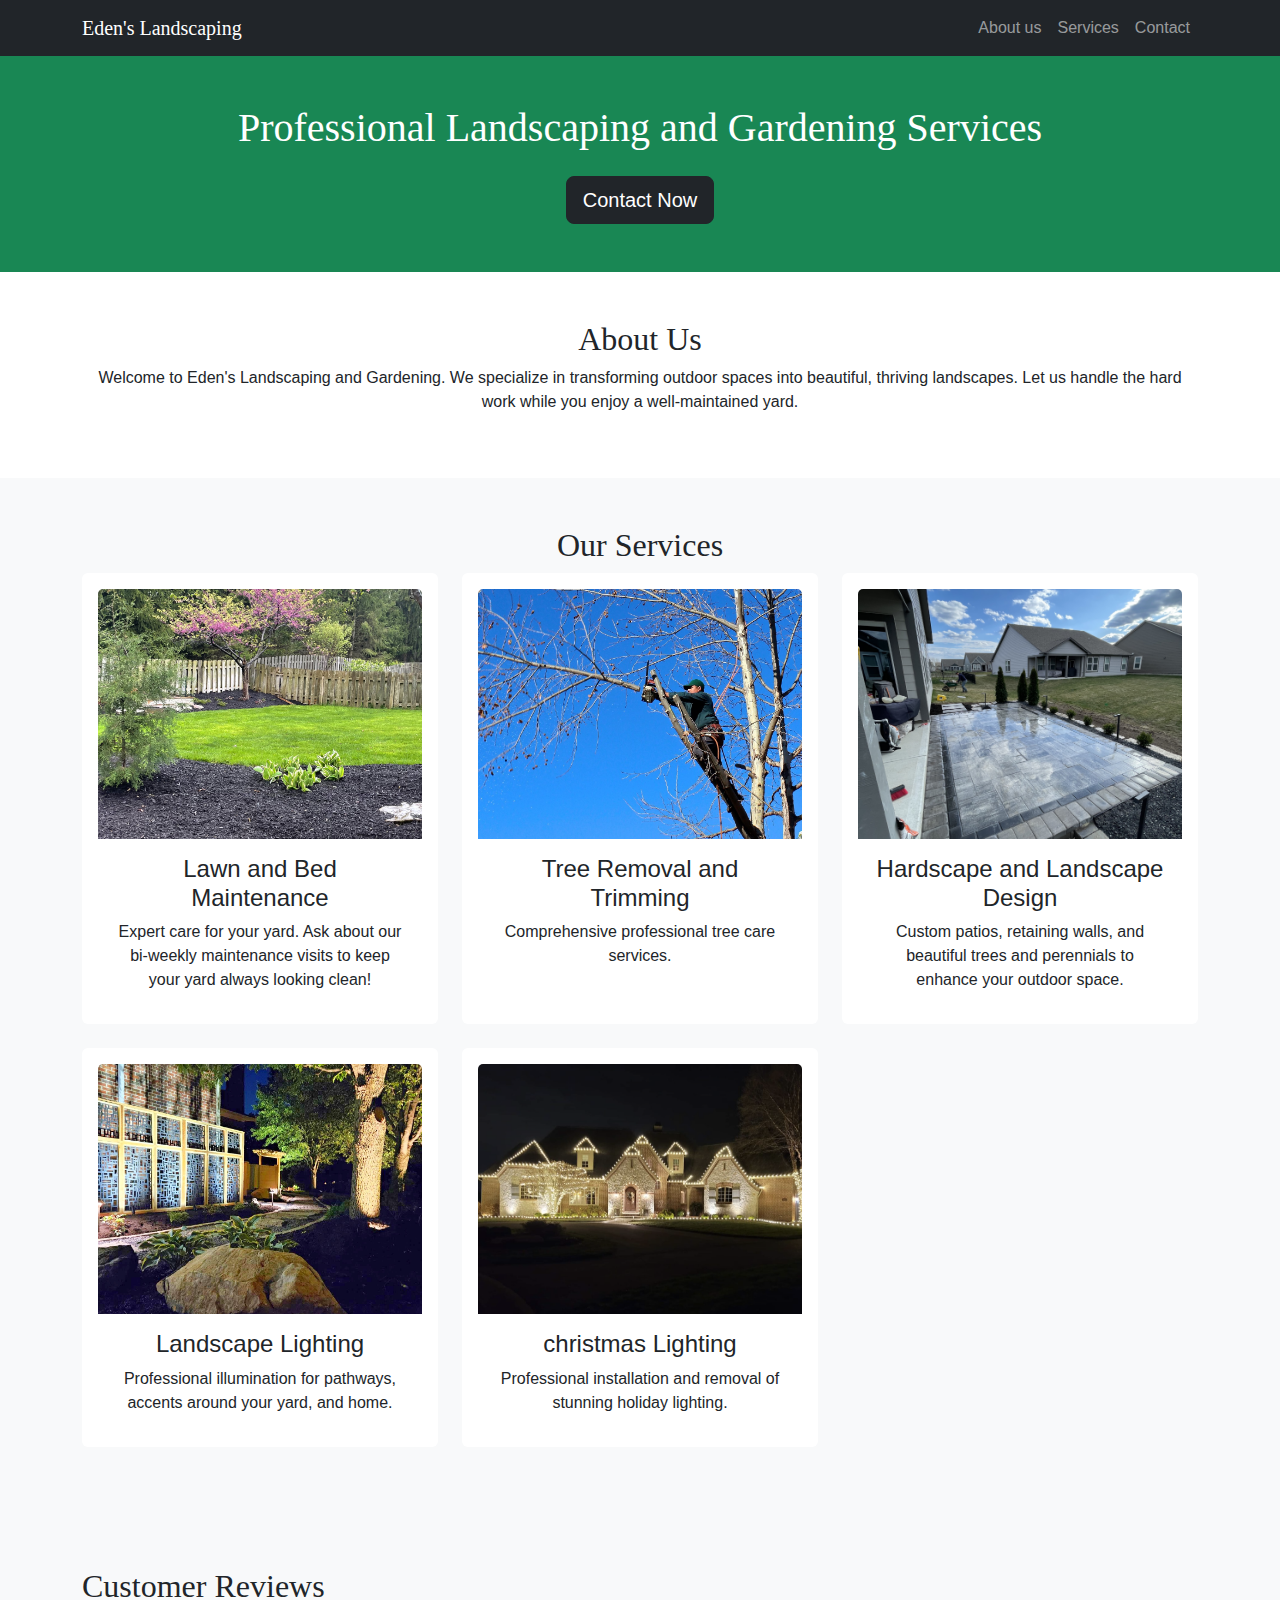
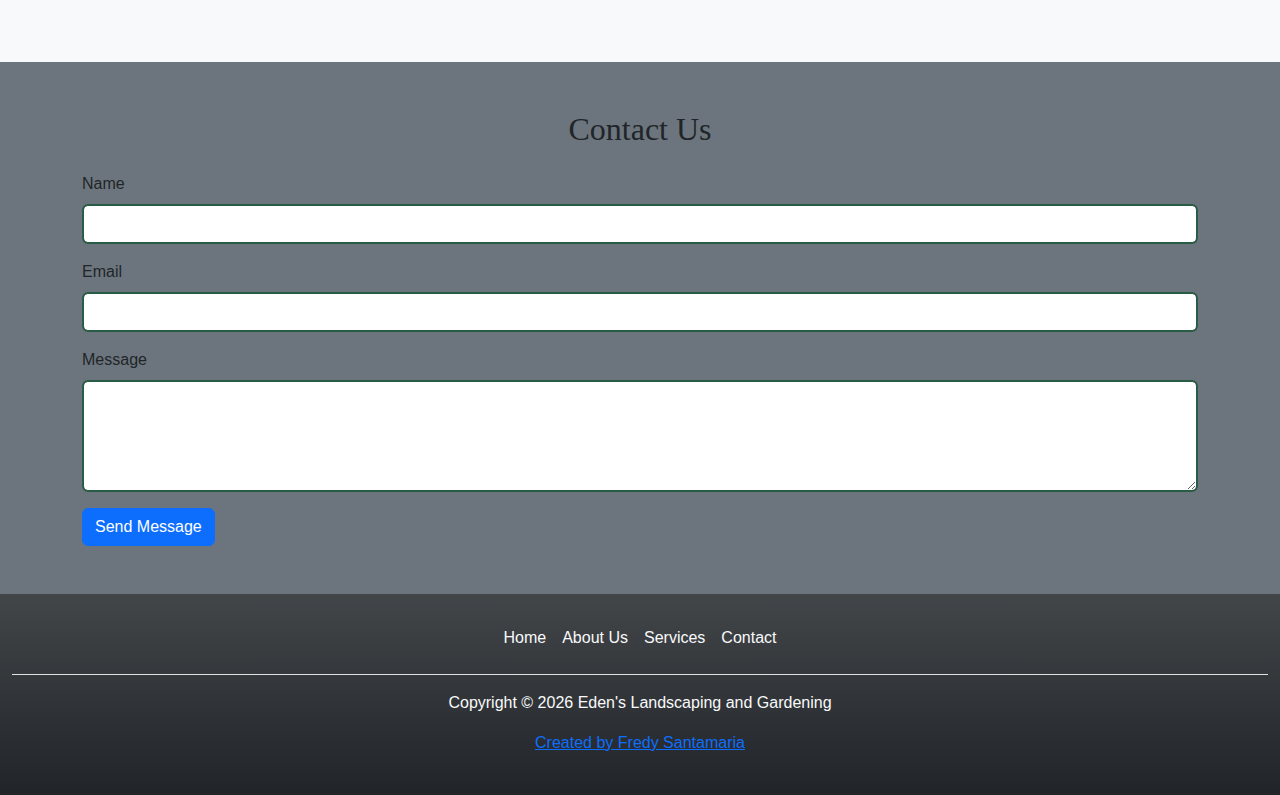
<file: index.html>
<!DOCTYPE html>
<html lang="en">
<head>
    <meta charset="UTF-8">
    <meta name="viewport" content="width=device-width, initial-scale=1.0">
    <link rel="stylesheet" href="https://cdn.jsdelivr.net/npm/bootstrap@5.3.0/dist/css/bootstrap.min.css" />
    <title>Eden's Landscaping and Gardening</title>
    <link rel="stylesheet" href="resources/css/style.css">
</head>
<body>
    <header class="bg-success text-white text-center pb-5" id="header">
        <nav class="navbar navbar-expand-lg navbar-dark navbar-fixed-top bg-dark">
            <div class="container">
                <a href="#" class="navbar-brand">Eden's Landscaping</a>
                <button class="navbar-toggler" type="button" data-bs-toggle="collapse" data-bs-target="#navbar-nav" aria-expanded="false" aria-label="Toggle navigation">
                    <span class="navbar-toggler-icon"></span>
                </button>
                <div class="collapse navbar-collapse" id="navbar-nav">
                    <ul class="navbar-nav ms-auto">
                        <li class="nav-item"><a href="#about-us" class="nav-link">About us</a></li>
                        <li class="nav-item"><a href="#services" class="nav-link">Services</a></li>
                        <li class="nav-item"><a href="#contact" class="nav-link">Contact</a></li>
                    </ul>
                </div>
            </div>
        </nav>
        <div class="container mt-5">
            <h1>Professional Landscaping and Gardening Services</h1>
            <a class="btn btn-dark btn-lg mt-3" href="#contact">Contact Now</a>
        </div>
    </header>

    <section class="py-5" id="about-us">
        <div class="container">
            <h2 class="text-center">About Us</h2>
            <p class="text-center">
                Welcome to Eden's Landscaping and Gardening. We specialize in
                transforming outdoor spaces into beautiful, thriving landscapes. Let
                us handle the hard work while you enjoy a well-maintained yard.
            </p>
        </div>
    </section>

    <section class="py-5 bg-light" id="services">
        <div class="container">
            <h2 class="text-center">Our Services</h2>
            <div class="row text-center">
                <div class="col-md-4 pb-4">
                    <div class="card p-3 border-success h-100">
                        <img src="resources/img/lawn_and_bed_maintenance.JPG" alt="Lawn Mower Image" class="card-img-top">
                        <div class="card-body">
                            <h4 class="card-title">Lawn and Bed Maintenance</h4>
                            <p class="card-text">Expert care for your yard. Ask about our bi-weekly maintenance visits to keep your yard always looking clean!</p>
                        </div>
                    </div>
                </div>
                <div class="col-md-4 pb-4">
                    <div class="card p-3 border-success h-100">
                        <img src="resources/img/tree-trimming.jpg" alt="Lawn Mower Image" class="card-img-top">
                        <div class="card-body">
                            <h4 class="card-title">Tree Removal and Trimming</h4>
                            <p class="card-text">Comprehensive professional tree care services.</p>
                        </div>
                    </div>
                </div>
                <div class="col-md-4 pb-4">
                    <div class="card p-3 border-success h-100">
                        <img src="resources/img/hardscaping.jpg" alt="Lawn Mower Image" class="card-img-top">
                        <div class="card-body">
                            <h4 class="card-title">Hardscape and Landscape Design</h4>
                            <p class="card-text">Custom patios, retaining walls, and beautiful trees and perennials to enhance your outdoor space.</p>
                        </div>
                    </div>
                </div>
                <div class="col-md-4 pb-4">
                    <div class="card p-3 border-success h-100">
                        <img src="resources/img/landscape_lighting.jpg" alt="Lawn Mower Image" class="card-img-top">
                        <div class="card-body">
                            <h4 class="card-title">Landscape Lighting</h4>
                            <p class="card-text">Professional illumination for pathways, accents around your yard, and home.</p>
                        </div>
                    </div>
                </div>
                <div class="col-md-4 pb-4">
                    <div class="card p-3 border-success h-100">
                        <img src="resources/img/christmas_lighting.PNG" alt="Lawn Mower Image" class="card-img-top">
                        <div class="card-body">
                            <h4 class="card-title">christmas Lighting</h4>
                            <p class="card-text">Professional installation and removal of stunning holiday lighting.</p>
                        </div>
                    </div>
                </div>
            </div>
        </div>
    </section>

    <section class="py-5 bg-light" id="reviews">
        <div class="container">
            <h2>Customer Reviews</h2>
            <div id="google-reviews"></div>
        </div>
    </section>

    <section class="py-5 bg-secondary" id="contact">
        <div class="container">
            <h2 class="text-center">Contact Us</h2>
            <form action="#" method="POST" class="mt-4">
                <div class="mb-3">
                    <label for="name" class="form-label">Name</label>
                    <input type="text" class="form-control" name="name" id="name" required />
                </div>
                <div class="mb-3">
                    <label for="email" class="form-label">Email</label>
                    <input type="text" class="form-control" name="email" id="email" required />
                </div>
                <div class="mb-3">
                    <label for="message" class="form-label">Message</label>
                    <textarea class="form-control" name="message" id="message" rows="4" required></textarea>
                </div>
                <button type="submit" class="btn btn-primary">Send Message</button>
            </form>
        </div>
    </section>

    <div class="container-fluid bg-dark bg-gradient">
        <footer class="py-4 bg-dark bg-gradient">
            <ul class="nav justify-content-center border-bottom pb-3 mb-3">
              <li class="nav-item"><a href="#header" class="nav-link px-2 text-light">Home</a></li>
              <li class="nav-item"><a href="#about-us" class="nav-link px-2 text-light">About Us</a></li>
              <li class="nav-item"><a href="#services" class="nav-link px-2 text-light">Services</a></li>
              <li class="nav-item"><a href="#contact" class="nav-link px-2 text-light">Contact</a></li>
            </ul>
            <p class="text-center text-light">Copyright &copy <span id="currentYear"></span> Eden's Landscaping and Gardening</p>
            <p class="text-center">
                <a href="https://www.linkedin.com/in/fredy-santamaria" target="_blank">Created by Fredy Santamaria</a>
            </p>
          </footer>
    </div>
    
    <script src="https://cdn.jsdelivr.net/npm/bootstrap@5.3.0/dist/js/bootstrap.bundle.min.js"></script>
    <script src="resources/js/script.js"></script>
</body>
</html>
</file>
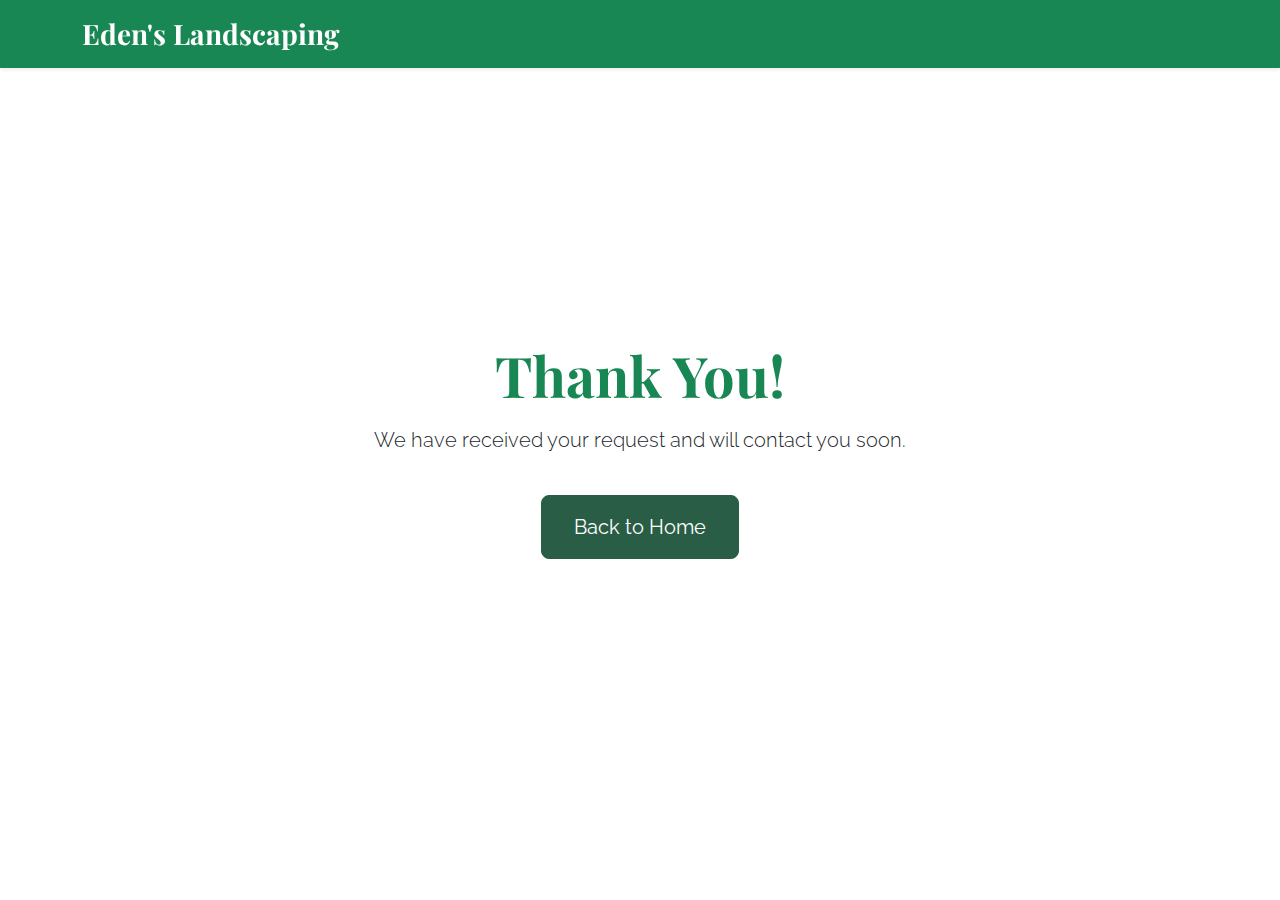
<file: thanks.html>
<!DOCTYPE html>
<html lang="en">
<head>
    <meta charset="UTF-8">
    <meta name="viewport" content="width=device-width, initial-scale=1.0">
    <title>Thank You - Eden's Landscaping</title>
    <link rel="stylesheet" href="https://cdn.jsdelivr.net/npm/bootstrap@5.3.0/dist/css/bootstrap.min.css">
    <link href="https://fonts.googleapis.com/css2?family=Playfair+Display:wght@400;700&family=Raleway:wght@300;400;700&display=swap" rel="stylesheet">
    <link rel="stylesheet" href="resources/css/style.css">
</head>
<body>
    <!-- Navigation -->
    <nav class="navbar navbar-expand-lg navbar-dark fixed-top bg-success shadow-sm">
        <div class="container">
            <a href="index.html" class="navbar-brand fs-3 fw-bold">Eden's Landscaping</a>
        </div>
    </nav>

    <!-- Thank You Section -->
    <section class="d-flex justify-content-center align-items-center vh-100 text-center">
        <div class="container">
            <h1 class="display-4 fw-bold text-success">Thank You!</h1>
            <p class="lead mt-3">We have received your request and will contact you soon.</p>
            <a href="index.html" class="btn btn-success btn-lg mt-4">Back to Home</a>
        </div>
    </section>

    <!-- Bootstrap Script -->
    <script src="https://cdn.jsdelivr.net/npm/bootstrap@5.3.0/dist/js/bootstrap.bundle.min.js"></script>
</body>
</html>
</file>
<file: resources/css/style.css>
:root {
    --primary-green: #2a5d45;
    --secondary-beige: #f4f1ea;
}

html, body {
    overflow-x: hidden;
    max-width: 100vw;
}

body {
    font-family: 'Raleway', sans-serif;
    scroll-behavior: smooth;
}

h1, h2, h3, .navbar-brand {
    font-family: 'Playfair Display', serif;
}

.parallax-header {
    background-image: linear-gradient(rgba(0, 0, 0, 0.6), rgba(0, 0, 0, 0.6)), url('../img/house.jpeg');
    background-size: cover;
    background-position: center;
    background-repeat: no-repeat;
    height: 100vh;
    width: 100%;
    display: flex;
    align-items: center;
    justify-content: center;
}

.py-6 {
    padding: 6rem 0;
}

.navbar {
    transition: all 0.3s ease;
}

.navbar.scrolled {
    background: var(--primary-green) !important;
    box-shadow: 0 2px 10px rgba(0,0,0,0.1);
}

.card {
    transition: transform 0.3s ease;
    border: none;
    overflow: hidden;
}

.card:hover {
    transform: translateY(-10px);
    box-shadow: 0 10px 20px rgba(0,0,0,0.1);
}

.card-img-top {
    height: 250px;
    object-fit: cover;
    transition: transform 0.3s ease;
}

.card:hover .card-img-top {
    transform: scale(1.05);
}

.btn-success {
    background-color: var(--primary-green);
    border-color: var(--primary-green);
    padding: 1rem 2rem;
}

.btn-success:hover {
    background-color: #1f4734;
    border-color: #1f4734;
}

#contact .form-control {
    border: 2px solid var(--primary-green);
}

@media (max-width: 768px) {
    .parallax-header h1 {
        font-size: 2.5rem;
    }
    
    .py-6 {
        padding: 4rem 0;
    }
}

footer .nav-link:hover {
    color: #ddd !important;
}

.btn-outline-success {
    padding-top: 0.75rem; 
    padding-bottom: 0.75rem;
    border-width: 2px;
}

#galleryCarousel {
    height: 70vh;
    background: rgba(0,0,0,0.8);
}

.carousel-inner {
    position: relative;
}

.carousel-item {
    transition: transform 1s ease;
}

.carousel-item::before {
    content: '';
    position: absolute;
    top: 0;
    left: 0;
    right: 0;
    bottom: 0;
    /* Overlay for images: higher last number = darker overlay */
    background: rgba(0,0,0,0.1);
    z-index: 1;
}

.carousel-item img {
    object-fit: cover;
    width: 100%;
    height: 70vh;
    filter: brightness(0.9);
}

.carousel-control-prev,
.carousel-control-next {
    z-index: 2;
    width: 5%;
    opacity: 0.5;
}

.carousel-control-prev {
    left: 20px;
}

.carousel-control-next {
    right: 20px;
}

.carousel-control-prev-icon,
.carousel-control-next-icon {
    background-color: var(--primary-green);
    padding: 1.5rem;
    border-radius: 50%;
    background-size: 60%;
    box-shadow: 0 2px 8px rgba(0,0,0,0.2);
    transition: all 0.3s ease;
}

.carousel-control-prev-icon:hover,
.carousel-control-next-icon:hover {
    background-color: #1f4734;
    transform: scale(1.1);
}


.carousel-indicators [data-bs-target] {
    width: 10px;
    height: 10px;
    border-radius: 50%;
    border: 2px solid white;
    background: transparent;
    transition: all 0.3s ease;
}

.carousel-indicators .active {
    background: var(--primary-green);
    border-color: var(--primary-green);
    transform: scale(1.3);
}

@media (max-width: 768px) {
    #galleryCarousel,
    .carousel-item img {
        height: 50vh;
    }

    .carousel-control-prev {
        left: 20px;
    }
    
    .carousel-control-next {
        right: 20px;
    }
    
    .carousel-control-prev-icon,
    .carousel-control-next-icon {
        padding: rem;
        width: 35px;
        height: 35px;
    }
}

.hidden-field {
    display: none;
}

#contact .vr {
    width: 2px;
    background-color: var(--primary-green);
    opacity: 0.25;
}
</file>
